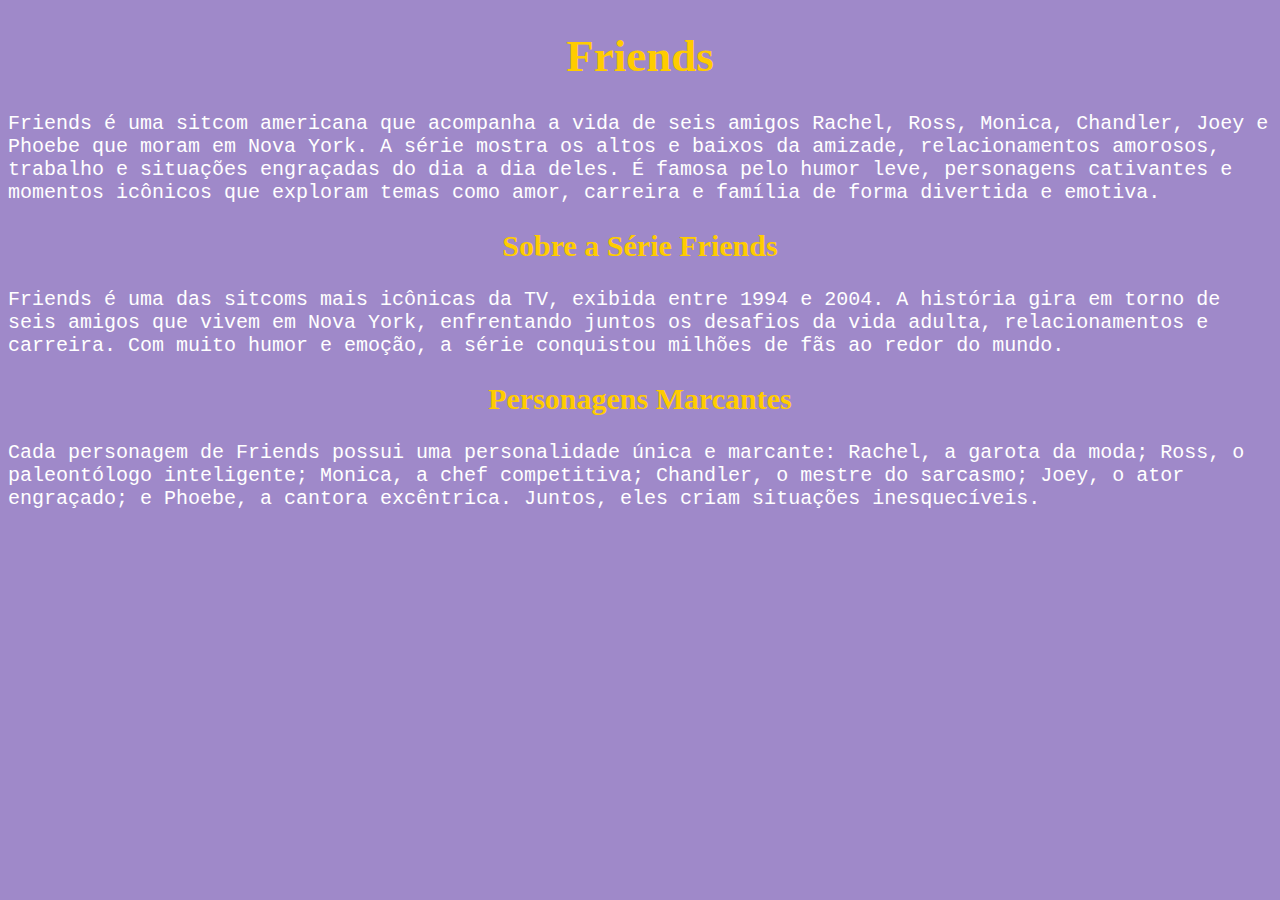
<file: Questão1/index.html>
<!DOCTYPE html>
<html lang="pt-br">

<head>
    <meta charset="UTF-8">
    <meta name="viewport" content="width=device-width, initial-scale=1.0">
    <title>Friend</title>
    <link rel="stylesheet" href="styles.css">
    <link rel="icon" href="./Ícones/sofa.png" />
</head>

<body>
<header>
        <h1>Friends</h1>
        <p>Friends é uma sitcom americana que acompanha a vida de seis amigos Rachel, Ross, Monica, Chandler, Joey e Phoebe que moram em Nova York. A série mostra os altos e baixos da amizade, relacionamentos amorosos, trabalho e situações engraçadas do dia a dia deles. É famosa pelo humor leve, personagens cativantes e momentos icônicos que exploram temas como amor, carreira e família de forma divertida e emotiva.</p>
    </header>
    <main>
        <section class = "missão">
            <h2>Sobre a Série Friends</h2>
            <p>Friends é uma das sitcoms mais icônicas da TV, exibida entre 1994 e 2004. A história gira em torno de seis amigos que vivem em Nova York, enfrentando juntos os desafios da vida adulta, relacionamentos e carreira. Com muito humor e emoção, a série conquistou milhões de fãs ao redor do mundo.</p>
        </section>
        <section class = "visão">
            <h2>Personagens Marcantes</h2>
            <p>Cada personagem de Friends possui uma personalidade única e marcante: Rachel, a garota da moda; Ross, o paleontólogo inteligente; Monica, a chef competitiva; Chandler, o mestre do sarcasmo; Joey, o ator engraçado; e Phoebe, a cantora excêntrica. Juntos, eles criam situações inesquecíveis.</p>
        </section>
    </main>
</body>

</html>
</file>
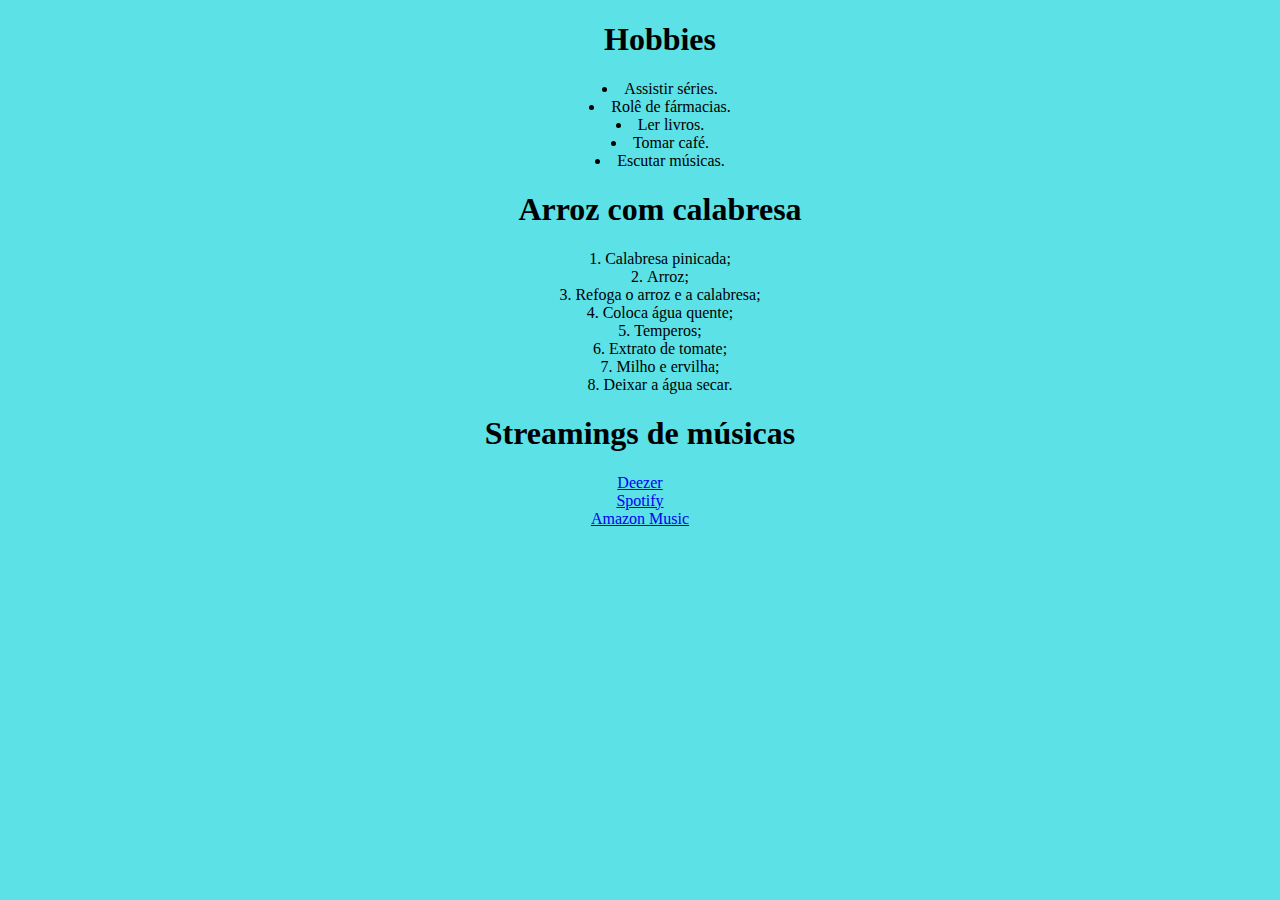
<file: Questão2/index.html>
<!DOCTYPE html>
<html lang="pt-br">
<head>
    <meta charset="UTF-8">
    <meta name="viewport" content="width=device-width, initial-scale=1.0">
    <title>Hobbies</title>
    <link rel ="Icon" href="./Ícones/hobbies.png">
    <link rel="stylesheet" href="styles.css">
</head>
<body>
    <ul>
        <h1>Hobbies</h1>
        <li>Assistir séries.</li>
        <li>Rolê de fármacias.</li>
        <li>Ler livros.</li>
        <li>Tomar café.</li>
        <li>Escutar músicas.</li>
    </ul>
    <ol>
        <h1>Arroz com calabresa</h1>
        <li>Calabresa pinicada;</li>
        <li>Arroz;</li>
        <li>Refoga o arroz e a calabresa;</li>
        <li>Coloca água quente;</li>
        <li>Temperos;</li>
        <li>Extrato de tomate;</li>
        <li>Milho e ervilha;</li>
        <li>Deixar a água secar.</li>
    </ol>
    <nav>
        <h1>Streamings de músicas</h1>
        <a href="https://www.deezer.com/br/">Deezer</a><br>
        <a href="https://open.spotify.com/intl-pt">Spotify</a><br>
        <a href="https://music.amazon.com.br/">Amazon Music</a>
    </nav>
</body>
</html>
</file>
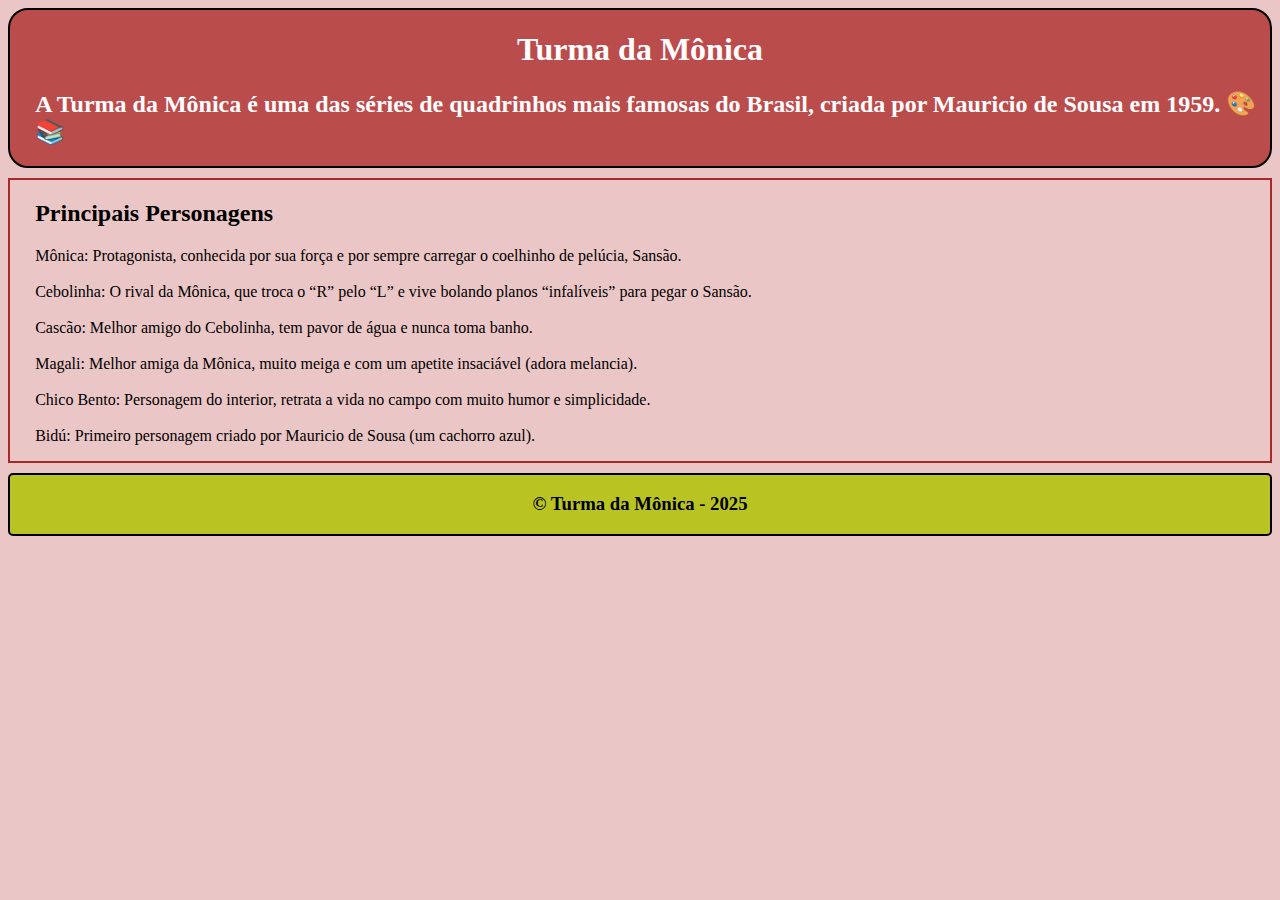
<file: Questão4/index.html>
<!DOCTYPE html>
<html lang="pt-br">

<head>
    <meta charset="UTF-8">
    <meta name="viewport" content="width=device-width, initial-scale=1.0">
    <title>Cores</title>
    <link rel = "stylesheet" href="styles.css">
</head>

<body>
    <header>
        <h1>Turma da Mônica</h1>
        <h2>A Turma da Mônica é uma das séries de quadrinhos mais famosas do Brasil, criada por Mauricio de Sousa em 1959. 🎨📚</h2>
    </header>
    <main>
        <h2>Principais Personagens</h2>
        <p>Mônica: Protagonista, conhecida por sua força e por sempre carregar o coelhinho de pelúcia, Sansão. <br><br>
        Cebolinha: O rival da Mônica, que troca o “R” pelo “L” e vive bolando planos “infalíveis” para pegar o Sansão.<br><br>
        Cascão: Melhor amigo do Cebolinha, tem pavor de água e nunca toma banho.<br><br>
        Magali: Melhor amiga da Mônica, muito meiga e com um apetite insaciável (adora melancia).<br><br>
        Chico Bento: Personagem do interior, retrata a vida no campo com muito humor e simplicidade.<br><br>
        Bidú: Primeiro personagem criado por Mauricio de Sousa (um cachorro azul).</p>
    </main>
</body>
<footer>
    <h3>© Turma da Mônica - 2025</h3>
</footer>

</html>
</file>
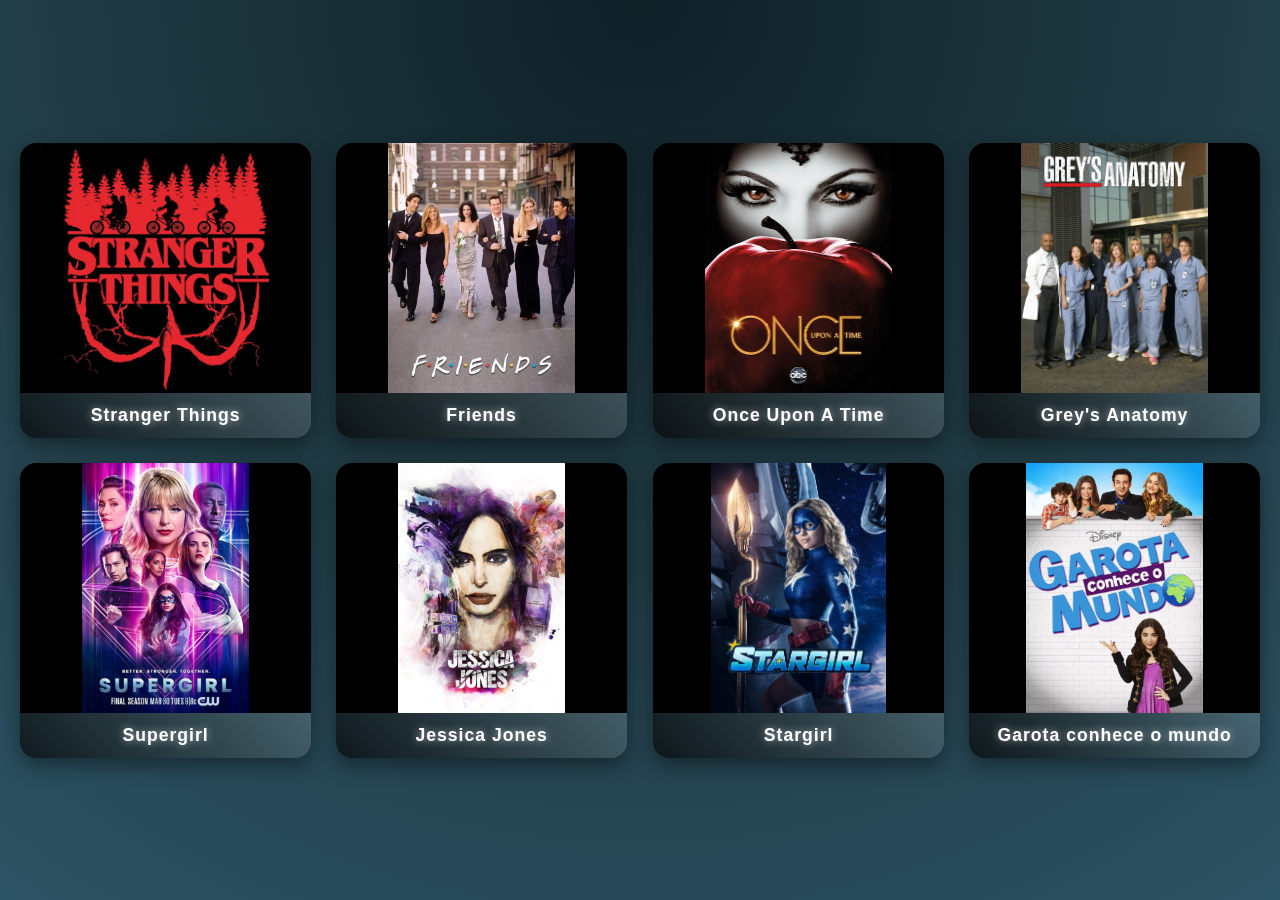
<file: Questão6/index.html>
<!DOCTYPE html>
<html lang="en">
<head>
    <meta charset="UTF-8">
    <meta name="viewport" content="width=device-width, initial-scale=1.0">
    <title>Séries</title>
    <link rel="stylesheet" href="styles.css">
</head>
<body>
    <div class ="container">
        <div class ="Galeria">
            <div class="item">
            <img src="./Imagens/imagem1.webp" alt="Imagem 1">
            <div class="legenda">Stranger Things</div>
        </div>
        <div class="item">
            <img src="./Imagens/Imagem2.webp" alt="Imagem 2">
            <div class="legenda">Friends</div>
        </div>
        <div class="item">
            <img src="./Imagens/imagem3.jpg" alt="Imagem 3">
            <div class="legenda">Once Upon A Time</div>
        </div>
        <div class="item">
            <img src="./Imagens/imagem4.jpg" alt="Imagem 4">
            <div class="legenda">Grey's Anatomy</div>
        </div>
        <div class="item">
            <img src="./Imagens/imagem5.jpg" alt="Imagem 5">
            <div class="legenda">Supergirl</div>
        </div>
        <div class="item">
            <img src="./Imagens/imagem6.webp" alt="Imagem 6">
            <div class="legenda">Jessica Jones</div>
        </div>
        <div class="item">
            <img src="./Imagens/imagem7.jpg" alt="Imagem 7">
            <div class="legenda">Stargirl</div>
        </div>
        <div class="item">
            <img src="./Imagens/imagem8.webp" alt="Imagem 8">
            <div class="legenda">Garota conhece o mundo</div>
        </div>
        </div>
    </div>
</body>
</html>
</file>
<file: Questão1/styles.css>
body{
    background-color: #9f89c9;
}
h1{
    font-size: 45px;
    text-align: center;
    color: #FFCC00;
}

h2{
    font-size: 30px;
    text-align: center;
    color: #FFCC00;
}

p{
    font-size: 20px;
    color: #ffffff;
    font-family: 'Courier New', Courier, monospace;
}
footer{
    margin-top: 8%;
    text-align: center;
}
</file>
<file: Questão2/styles.css>
body{
    background-color: #5CE1E6;
}
h1{
    text-align: center;
}
ul,ol,nav{
    list-style-position: inside;
    text-align: center;
}
</file>
<file: Questão4/styles.css>
body{
    background-color: rgb(235, 198, 198);
}
header{
    background-color: rgb(187, 76, 76);
    border-radius: 20px;
    color: rgb(255, 253, 254);
    border: solid 2px rgb(0, 0, 0);

}
h1{
    text-align: center;
}
header h2{
    margin-left: 2%;
}
main{
    margin-top: 10px;
    border: solid 2px brown;
}

h2,p{
    margin-left: 2%;
}

footer{
    border-radius: 5px;
    align-items: center;
    background-color: rgb(185, 196, 34);
    border: solid 2px rgb(0, 0, 0);
    margin-top: 10px;
}
h3{
    text-align: center;
}
</file>
<file: Questão6/styles.css>
* {
    margin: 0;
    padding: 0;
    box-sizing: border-box;
}

body {
    font-family: 'Poppins', sans-serif;
    background: radial-gradient(circle at top, #0f2027, #203a43, #2c5364);
    color: #fff;
    display: flex;
    justify-content: center;
    align-items: center;
    min-height: 100vh;
    padding: 20px;
    overflow-x: hidden;
}

.container {
    display: flex;
    justify-content: center;
    align-items: center;
    max-width: 1400px;
    width: 100%;
    animation: fadeIn 1s ease forwards;
}

.Galeria {
    display: grid;
    grid-template-columns: repeat(auto-fit, minmax(280px, 1fr));
    gap: 25px;
    width: 100%;
}

.item {
    background: rgba(255, 255, 255, 0.05);
    border-radius: 16px;
    overflow: hidden;
    backdrop-filter: blur(6px);
    box-shadow: 0 8px 20px rgba(0, 0, 0, 0.4);
    transform: perspective(1000px) rotateY(0deg);
    transition: transform 0.5s ease, box-shadow 0.5s ease;
    animation: scaleUp 0.8s ease forwards;
    position: relative;
}

.item:hover {
    transform: perspective(1000px) rotateY(5deg) rotateX(5deg) scale(1.03);
    box-shadow: 0 15px 30px rgba(0, 0, 0, 0.7);
}


.item img {
    width: 100%;
    max-height: 250px;
    object-fit: contain;  
    background: #000;    
    display: block;
    transition: transform 0.4s ease;
}

.item:hover img {
    transform: scale(1.05);
}

.legenda {
    padding: 12px;
    font-size: 1.1rem;
    text-align: center;
    background: linear-gradient(45deg, rgba(0,0,0,0.7), rgba(255,255,255,0.1));
    font-weight: 600;
    letter-spacing: 1px;
    text-shadow: 0 0 8px rgba(255,255,255,0.6);
}

@keyframes fadeIn {
    0% { opacity: 0; transform: translateY(20px); }
    100% { opacity: 1; transform: translateY(0); }
}

@keyframes scaleUp {
    0% { transform: scale(0.9); opacity: 0; }
    100% { transform: scale(1); opacity: 1; }
}
</file>
